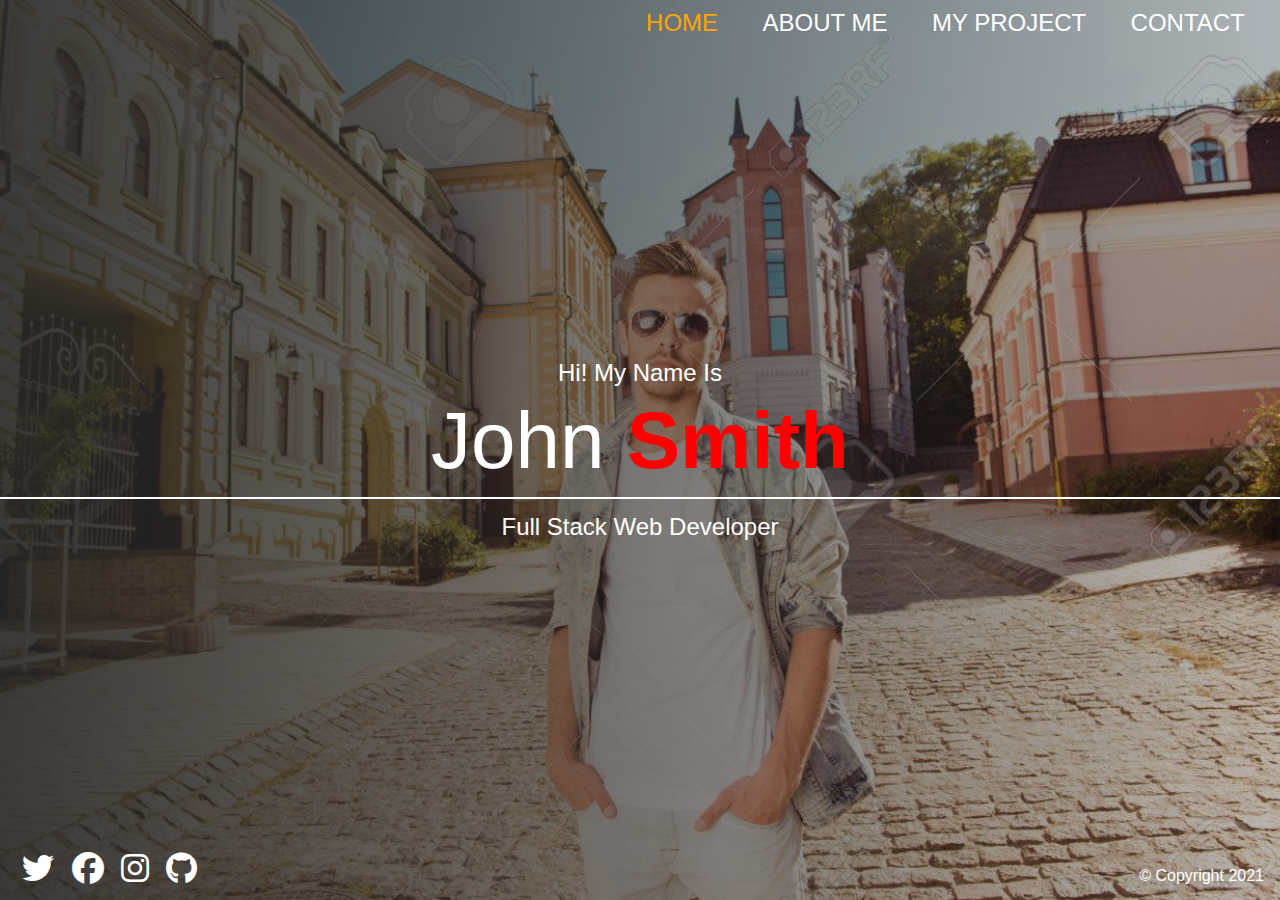
<file: index.html>
<!DOCTYPE html>
<html lang="en">
  <head>
    <meta charset="UTF-8" />
    <meta http-equiv="X-UA-Compatible" content="IE=edge" />
    <meta name="viewport" content="width=device-width, initial-scale=1.0" />
    <link rel="stylesheet" href="./css/main.css" />
    <title>Document</title>
  </head>
  <body>
    <div class="home-bgImg-container">
      <nav class="nav">
        <ul class="nav__list">
          <li class="nav__item">
            <a href="index.html" class="nav__link nav__link--active">Home</a>
          </li>
          <li class="nav__item">
            <a href="about.html" class="nav__link">About Me</a>
          </li>
          <li class="nav__item">
            <a href="projects.html" class="nav__link">My Project</a>
          </li>
          <li class="nav__item">
            <a href="contact.html" class="nav__link">Contact</a>
          </li>
        </ul>
      </nav>
      <main class="home">
        <h2>Hi! My Name Is</h2>
        <h1 class="home__name">
          John <span class="home__name--last">Smith</span>
        </h1>
        <h2>Full Stack Web Developer</h2>
      </main>
      <!-- HOME FOOTER -->
      <footer class="horizontal">
        <div class="social-icons">
          <a href="#">
            <i class="fab fa-twitter fa-2x"></i>
          </a>
          <a href="#">
            <i class="fab fa-facebook fa-2x"></i>
          </a>
          <a href="#">
            <i class="fab fa-instagram fa-2x"></i>
          </a>
          <a href="#">
            <i class="fab fa-github fa-2x"></i>
          </a>
        </div>
        <div class="copyright">&copy; Copyright 2021</div>
      </footer>
    </div>
  </body>
</html>
</file>
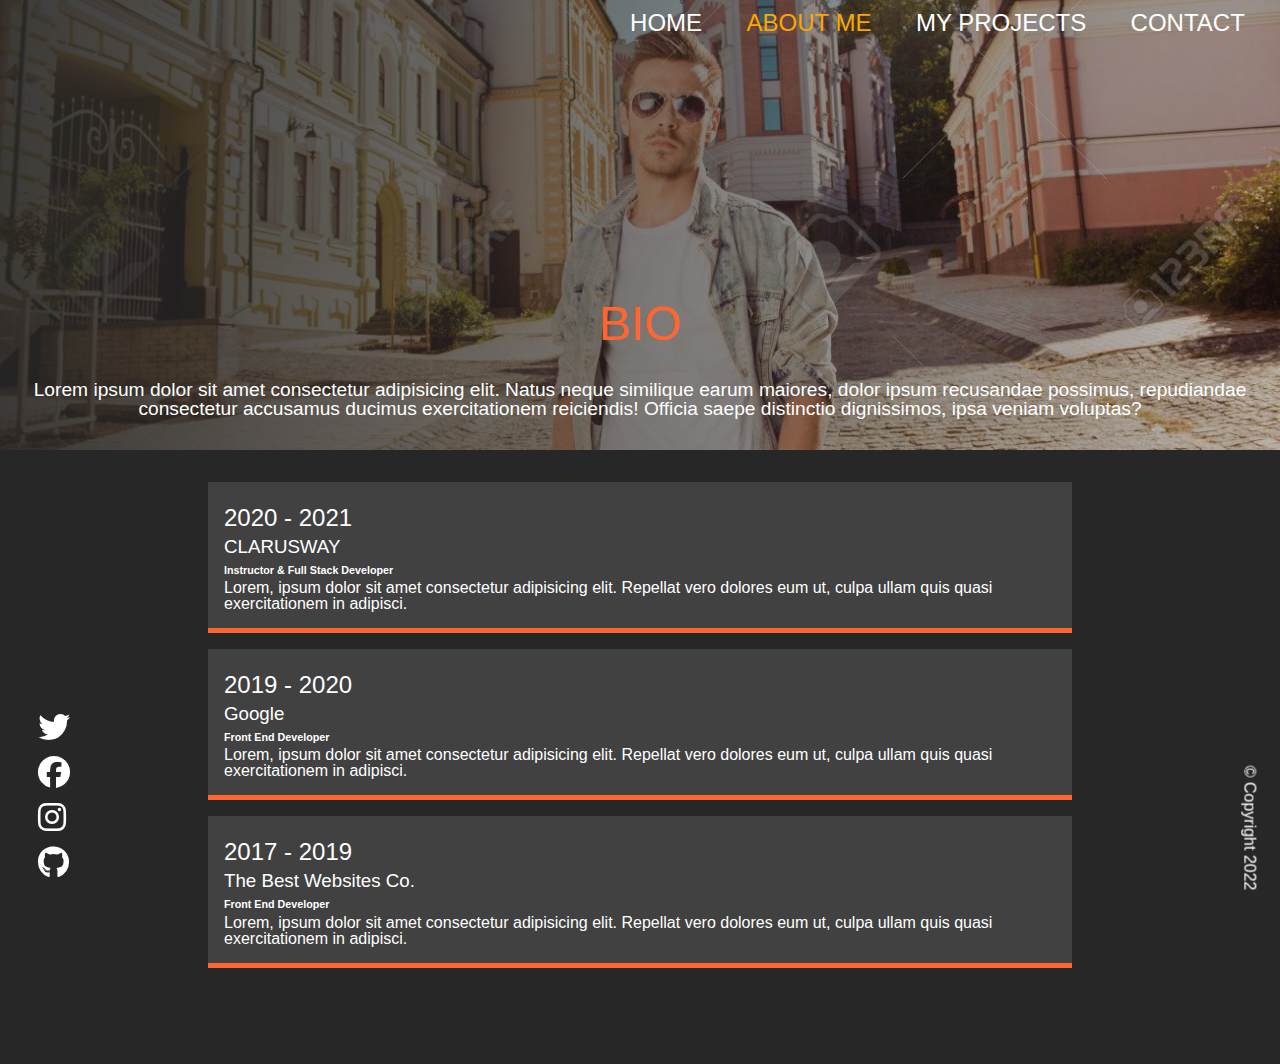
<file: about.html>
<!DOCTYPE html>
<html lang="en">
  <head>
    <meta charset="UTF-8" />
    <meta http-equiv="X-UA-Compatible" content="IE=edge" />
    <meta name="viewport" content="width=device-width, initial-scale=1.0" />
    <link rel="stylesheet" href="css/main.css" />
    <title>Portfolio-About</title>
  </head>
  <body>
    <div class="about-bgImg-container">
      <!-- ABOUT NAV -->
      <nav class="nav">
        <ul class="nav__list">
          <li class="nav__item">
            <a href="index.html" class="nav__link">Home</a>
          </li>
          <li class="nav__item">
            <a href="about.html" class="nav__link nav__link--active"
              >About Me</a
            >
          </li>
          <li class="nav__item">
            <a href="projects.html" class="nav__link">My Projects</a>
          </li>
          <li class="nav__item">
            <a href="contact.html" class="nav__link">Contact</a>
          </li>
        </ul>
      </nav>
      <div class="about__bio-image">
        <h2>BIO</h2>
        <p>
          Lorem ipsum dolor sit amet consectetur adipisicing elit. Natus neque
          similique earum maiores, dolor ipsum recusandae possimus, repudiandae
          consectetur accusamus ducimus exercitationem reiciendis! Officia saepe
          distinctio dignissimos, ipsa veniam voluptas?
        </p>
      </div>
    </div>
    <!-- ABOUT MAIN -->
    <main class="about">
      <div class="about__container">
        <div class="about__job">
          <h2 class="text-secondary">2020 - 2021</h2>
          <h3>CLARUSWAY</h3>
          <h6>Instructor & Full Stack Developer</h6>
          <p>
            Lorem, ipsum dolor sit amet consectetur adipisicing elit. Repellat
            vero dolores eum ut, culpa ullam quis quasi exercitationem in
            adipisci.
          </p>
        </div>
        <div class="about__job">
          <h2 class="text-secondary">2019 - 2020</h2>
          <h3>Google</h3>
          <h6>Front End Developer</h6>
          <p>
            Lorem, ipsum dolor sit amet consectetur adipisicing elit. Repellat
            vero dolores eum ut, culpa ullam quis quasi exercitationem in
            adipisci.
          </p>
        </div>
        <div class="about__job">
          <h2 class="text-secondary">2017 - 2019</h2>
          <h3>The Best Websites Co.</h3>
          <h6>Front End Developer</h6>
          <p>
            Lorem, ipsum dolor sit amet consectetur adipisicing elit. Repellat
            vero dolores eum ut, culpa ullam quis quasi exercitationem in
            adipisci.
          </p>
        </div>
      </div>
    </main>
    <!-- ABOUT FOOTER -->
    <footer class="vertical">
      <div class="social-icons">
        <a href="#">
          <i class="fab fa-twitter fa-2x"></i>
        </a>
        <a href="#">
          <i class="fab fa-facebook fa-2x"></i>
        </a>
        <a href="#">
          <i class="fab fa-instagram fa-2x"></i>
        </a>
        <a href="#">
          <i class="fab fa-github fa-2x"></i>
        </a>
      </div>
      <div class="copyright">&copy; Copyright 2022</div>
    </footer>
  </body>
</html>
</file>
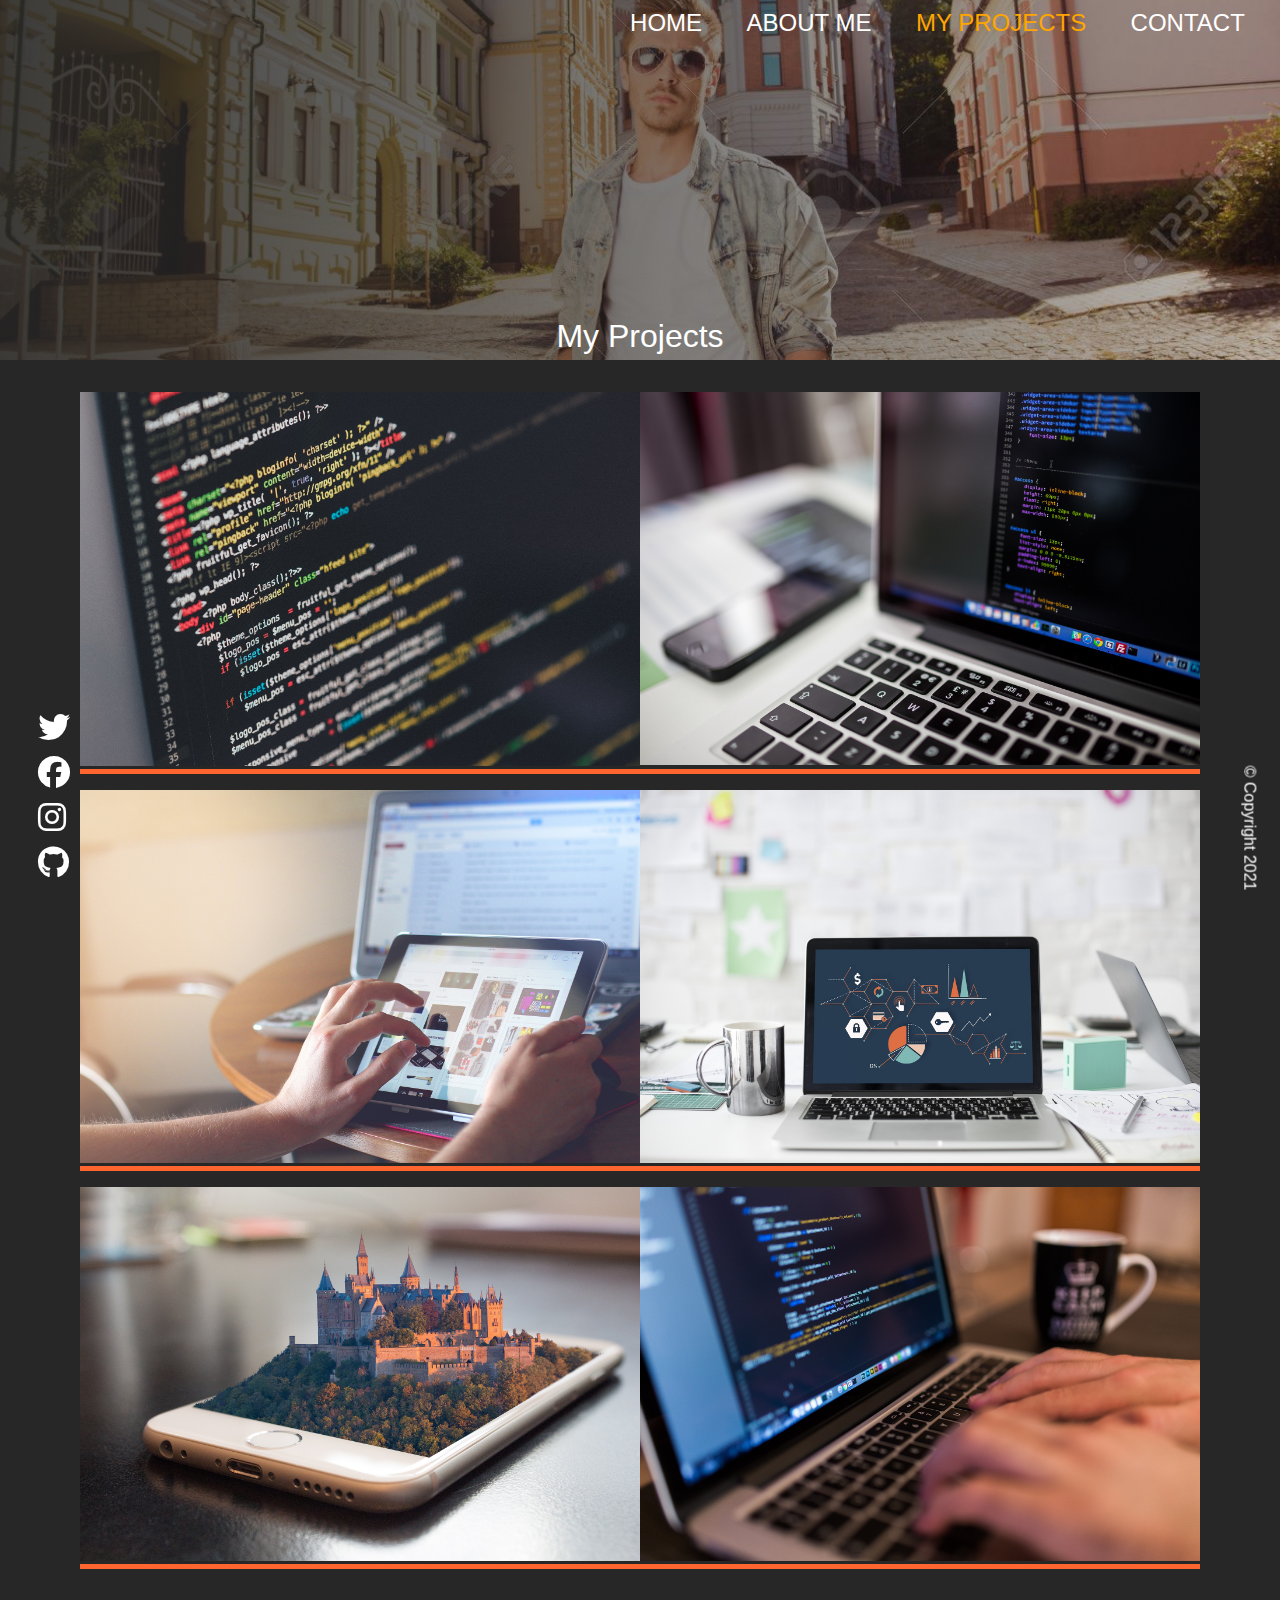
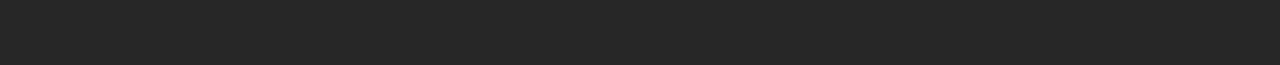
<file: projects.html>
<!DOCTYPE html>
<html lang="en">
  <head>
    <meta charset="UTF-8" />
    <meta name="viewport" content="width=device-width, initial-scale=1.0" />
    <meta http-equiv="X-UA-Compatible" content="ie=edge" />
    <link rel="stylesheet" href="css/main.css" />
    <title>Portfolio-Projects</title>
  </head>
  <body>
    <div class="project-bgImg-container">
      <!-- PROJECT NAV -->
      <nav class="nav">
        <ul class="nav__list">
          <li class="nav__item">
            <a href="index.html" class="nav__link">Home</a>
          </li>
          <li class="nav__item">
            <a href="about.html" class="nav__link">About Me</a>
          </li>
          <li class="nav__item">
            <a href="projects.html" class="nav__link nav__link--active"
              >My Projects</a
            >
          </li>
          <li class="nav__item">
            <a href="contact.html" class="nav__link">Contact</a>
          </li>
        </ul>
      </nav>
      <div class="projects__bio-image">
        <h1>My Projects</h1>
      </div>
    </div>
    <!-- PROJECT MAIN -->
    <main class="projects">
      <div class="projects__items">
        <div class="projects__item">
          <img src="img/project-1.jpg" alt="My Project" />
        </div>
        <div class="projects__item">
          <img src="img/project-2.jpg" alt="My Project" />
        </div>
        <div class="projects__item">
          <img src="img/project-3.jpg" alt="My Project" />
        </div>
        <div class="projects__item">
          <img src="img/project-4.jpg" alt="My Project" />
        </div>
        <div class="projects__item">
          <img src="img/project-5.jpg" alt="My Project" />
        </div>
        <div class="projects__item">
          <img src="img/project-6.jpg" alt="My Project" />
        </div>
      </div>
    </main>
    <!-- PROJECT FOOTER -->
    <footer class="vertical">
      <div class="social-icons">
        <a href="#">
          <i class="fab fa-twitter fa-2x"></i>
        </a>
        <a href="#">
          <i class="fab fa-facebook fa-2x"></i>
        </a>
        <a href="#">
          <i class="fab fa-instagram fa-2x"></i>
        </a>
        <a href="#">
          <i class="fab fa-github fa-2x"></i>
        </a>
      </div>
      <div class="copyright">&copy; Copyright 2021</div>
    </footer>
  </body>
</html>
</file>
<file: css/main.css>
@import url("https://cdnjs.cloudflare.com/ajax/libs/font-awesome/6.1.1/css/all.min.css");
* {
  margin: 0;
  padding: 0;
  box-sizing: border-box;
}

.about-bgImg-container {
  height: 50vh;
  width: 100%;
  background: linear-gradient(to right, rgba(39, 39, 39, 0.9), rgba(39, 39, 39, 0.3)), url("../img/model-1.jpg");
  background-position: center center;
  background-size: cover;
  display: flex;
  justify-content: space-between;
  flex-direction: column;
}
.about-bgImg-container .about__bio-image {
  text-align: center;
}
.about-bgImg-container .about__bio-image h2 {
  font-size: 3rem;
  color: #ff652f;
}
.about-bgImg-container .about__bio-image p {
  font-size: 1.2rem;
  margin: 2rem;
}

.about__container {
  width: 70vw;
  margin: 2rem auto;
}
.about .about__job {
  margin: 1rem;
  padding: 1rem;
  background: #414141;
  border-bottom: 5px solid #ff652f;
}
.about .about__job h2,
.about .about__job h3 {
  margin: 0.5rem 0;
}
.about .about__job h6 {
  margin: 0.3rem 0;
}

.contact-bgImg-container {
  height: 100vh;
  width: 100%;
  background: linear-gradient(to right, rgba(39, 39, 39, 0.9), rgba(39, 39, 39, 0.3)), url("../img/model-1.jpg");
  background-position: center center;
  background-size: cover;
}
.contact-bgImg-container .nav {
  height: 40vh;
}

.contact {
  height: 40vh;
  display: flex;
  justify-content: center;
  text-align: center;
  flex-direction: column;
}
.contact h2 {
  font-size: 3rem;
  margin-bottom: 2rem;
}
.contact__list {
  display: flex;
  flex-direction: column;
  flex-wrap: wrap;
  justify-content: center;
  align-items: center;
  gap: 2.5rem;
  font-size: 1.5rem;
}
.contact .text-secondary {
  color: #ff652f;
}

.home-bgImg-container {
  height: 100vh;
  width: 100%;
  background: linear-gradient(to right, rgba(39, 39, 39, 0.9), rgba(39, 39, 39, 0.3)), url("../img/model-1.jpg");
  background-position: center center;
  background-size: cover;
}

.home {
  height: 80vh;
  display: flex;
  text-align: center;
  flex-direction: column;
  justify-content: center;
}
.home__name {
  font-size: 5rem;
  padding: 1rem;
  margin-bottom: 1rem;
  border-bottom: 2px solid white;
}
.home__name--last {
  color: red;
  font-weight: 700;
}

.project-bgImg-container {
  height: 40vh;
  width: 100%;
  background: linear-gradient(to right, rgba(39, 39, 39, 0.9), rgba(39, 39, 39, 0.3)), url("../img/model-1.jpg");
  background-position: center center;
  background-size: cover;
  display: flex;
  flex-direction: column;
  justify-content: space-between;
}
.project-bgImg-container .projects__bio-image {
  text-align: center;
  margin-bottom: 0.5rem;
}

.projects__items {
  width: 100%;
  display: flex;
  flex-wrap: wrap;
  justify-content: center;
  padding: 2rem 5rem;
  gap: 1rem 0rem;
}
.projects__item {
  width: 100%;
  cursor: pointer;
  border-bottom: 5px solid #ff652f;
  position: relative;
}
.projects__item img {
  width: 100%;
}
.projects__item::after {
  content: "";
  height: 100%;
  width: 100%;
  background-color: #ff652f;
  position: absolute;
  left: 0;
  opacity: 0;
  transition: all 0.5s;
}
.projects__item:hover::after {
  opacity: 0.7;
}

.link-style a, footer.middle a, footer.vertical .social-icons a, footer.horizontal a {
  padding: 0.4rem;
  transition: all 1s;
}
.link-style a:hover, footer.middle a:hover, footer.vertical .social-icons a:hover, footer.horizontal a:hover {
  color: #ff652f;
}

footer.horizontal {
  height: 10vh;
  display: flex;
  justify-content: space-between;
  align-items: flex-end;
  padding: 1rem;
}

footer.vertical {
  display: flex;
  justify-content: space-between;
  align-items: flex-end;
  padding: 2rem;
  margin-bottom: 1rem;
}
footer.vertical .social-icons {
  display: flex;
  flex-direction: column;
  position: fixed;
  bottom: 1rem;
}
footer.vertical .copyright {
  position: fixed;
  bottom: 1rem;
  right: 3rem;
  transform: rotate(90deg) translate(-3rem, -5rem);
}

footer.middle {
  height: 20vh;
  display: flex;
  flex-direction: column;
  justify-content: flex-start;
  align-items: center;
  padding: 1rem;
  gap: 1rem;
}

.nav {
  padding: 1rem;
  height: 10vh;
}
.nav__list {
  text-align: right;
}
.nav__item {
  display: inline;
  padding: 1rem;
}
.nav__link {
  font-size: 1rem;
  text-transform: uppercase;
  font-weight: 500;
  transition: all 1s;
}
.nav__link:hover {
  color: blue;
}
.nav__link--active {
  color: orange;
}

@media screen and (min-width: 0px) {
  .nav {
    padding: 0.5rem;
  }
  .nav__list {
    text-align: center;
  }
  .nav__item {
    padding-right: 0.7rem;
  }
  .nav .nav__link {
    font-size: 0.9rem;
  }

  .contact h2 {
    font-size: 2rem;
    margin-bottom: 1rem;
  }
  .contact__list {
    gap: 2rem 1.2rem;
    font-size: 1.2rem;
  }
}
@media screen and (min-width: 576px) {
  .nav {
    padding: 0.7rem;
  }
  .nav__list {
    text-align: right;
  }
  .nav__item {
    padding-right: 1rem;
  }
  .nav .nav__link {
    font-size: 1rem;
  }

  .contact h2 {
    font-size: 2.5rem;
    margin-bottom: 1.5rem;
  }
  .contact__list {
    gap: 2.5rem 2rem;
    font-size: 1.5rem;
  }
}
@media screen and (min-width: 768px) {
  .nav__item {
    padding-right: 1.3rem;
  }
  .nav .nav__link {
    font-size: 1.3rem;
  }

  .projects__item {
    width: 100%;
  }
}
@media screen and (min-width: 1024px) {
  .nav__item {
    padding-right: 1.5rem;
  }
  .nav .nav__link {
    font-size: 1.5rem;
  }

  .projects__item {
    width: 50%;
  }

  .contact__list {
    flex-direction: row;
  }
}
@media screen and (min-width: 1600px) {
  .projects__item {
    width: 33%;
  }
}
body {
  font-family: "Segoe UI", Tahoma, Geneva, Verdana, sans-serif;
  line-height: 1;
  color: white;
  background-color: #272727;
  height: 100vh;
}

a {
  text-decoration: none;
  color: white;
}

h1,
h2,
h3 {
  font-weight: 400;
}

/*# sourceMappingURL=main.css.map */
</file>
